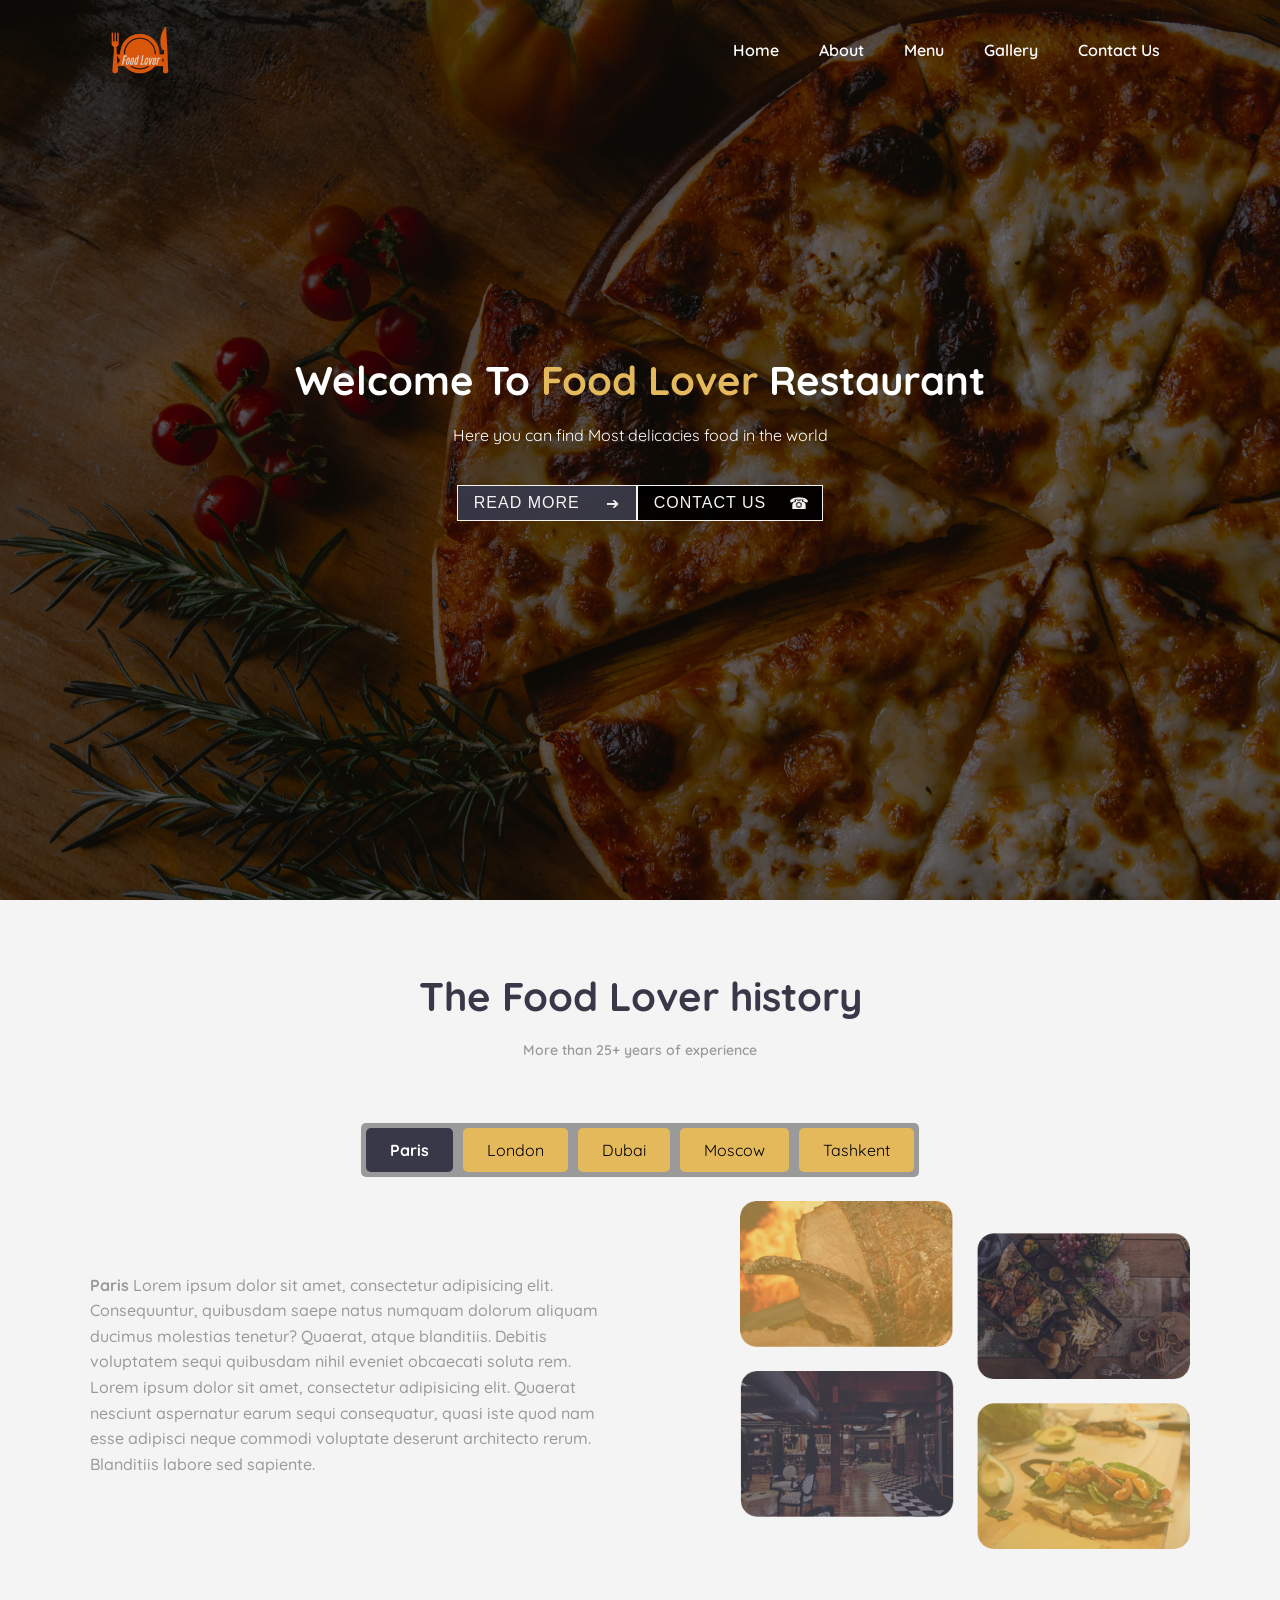
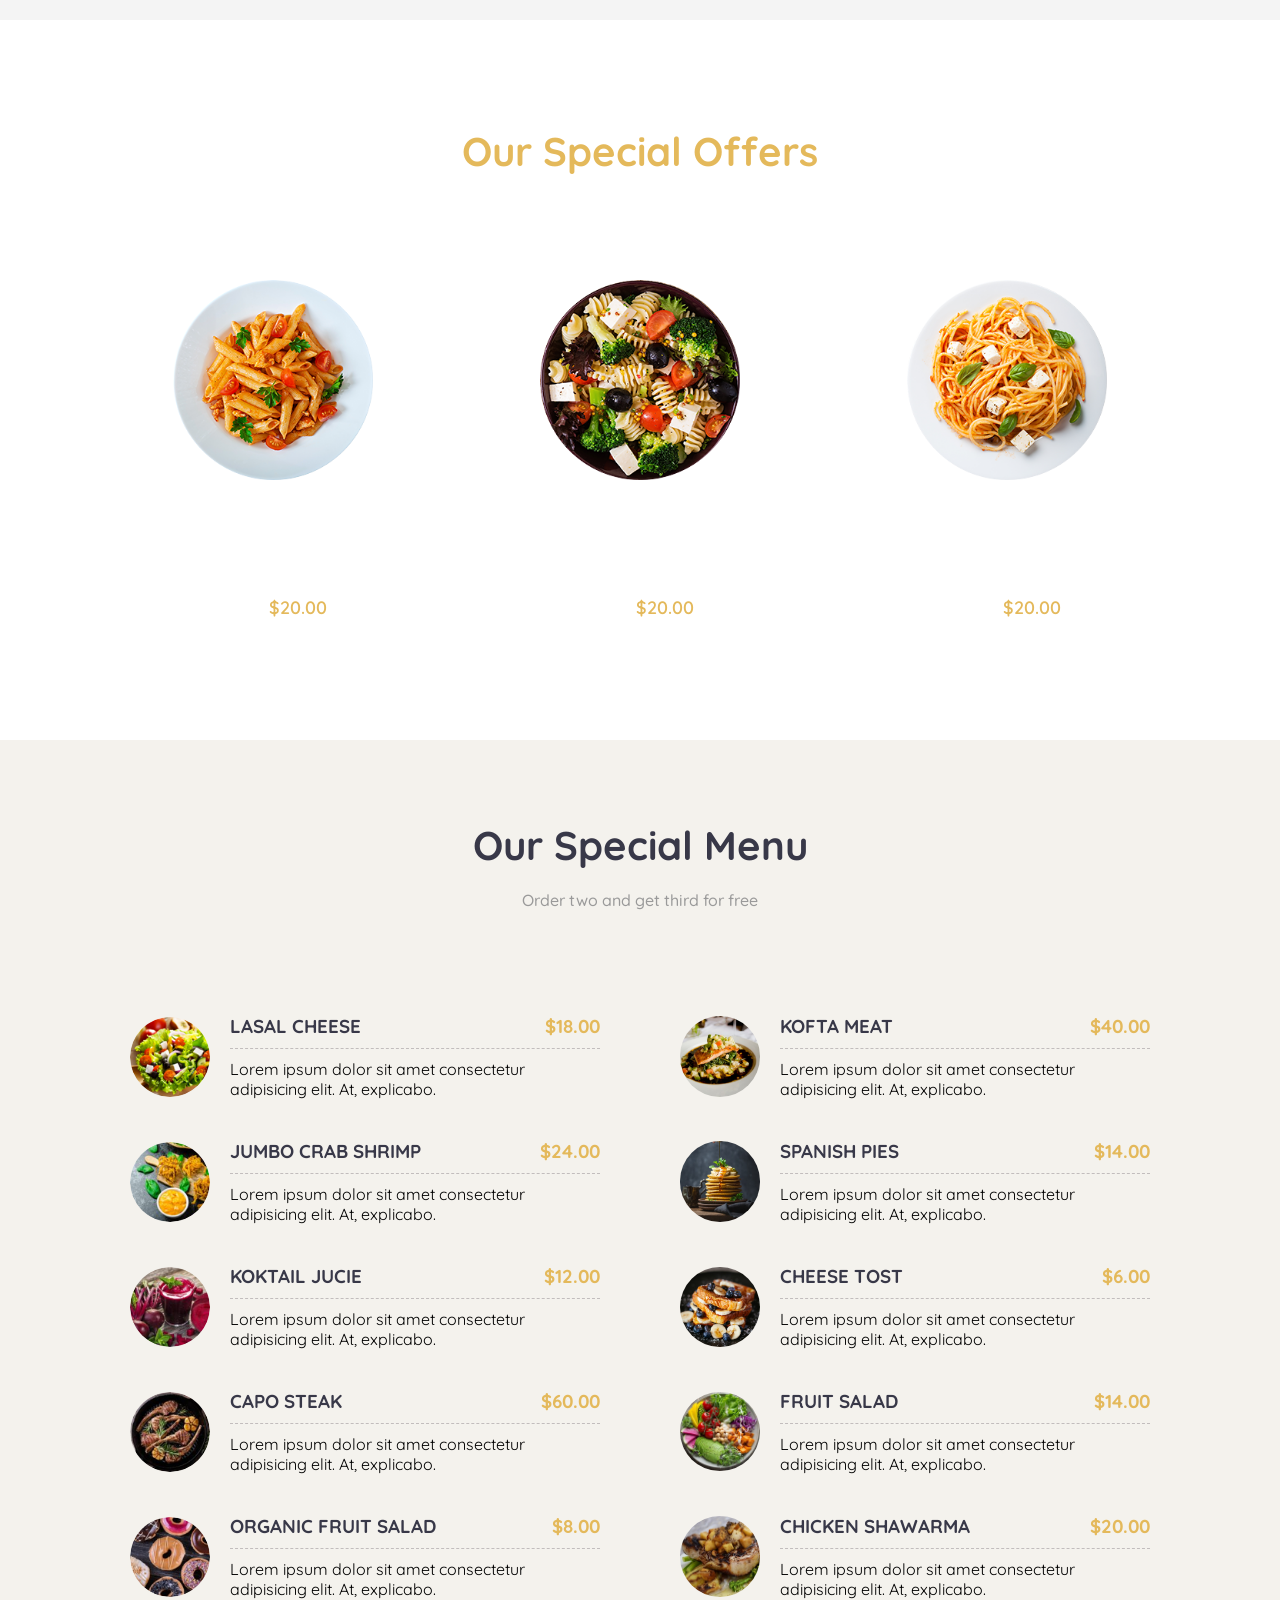
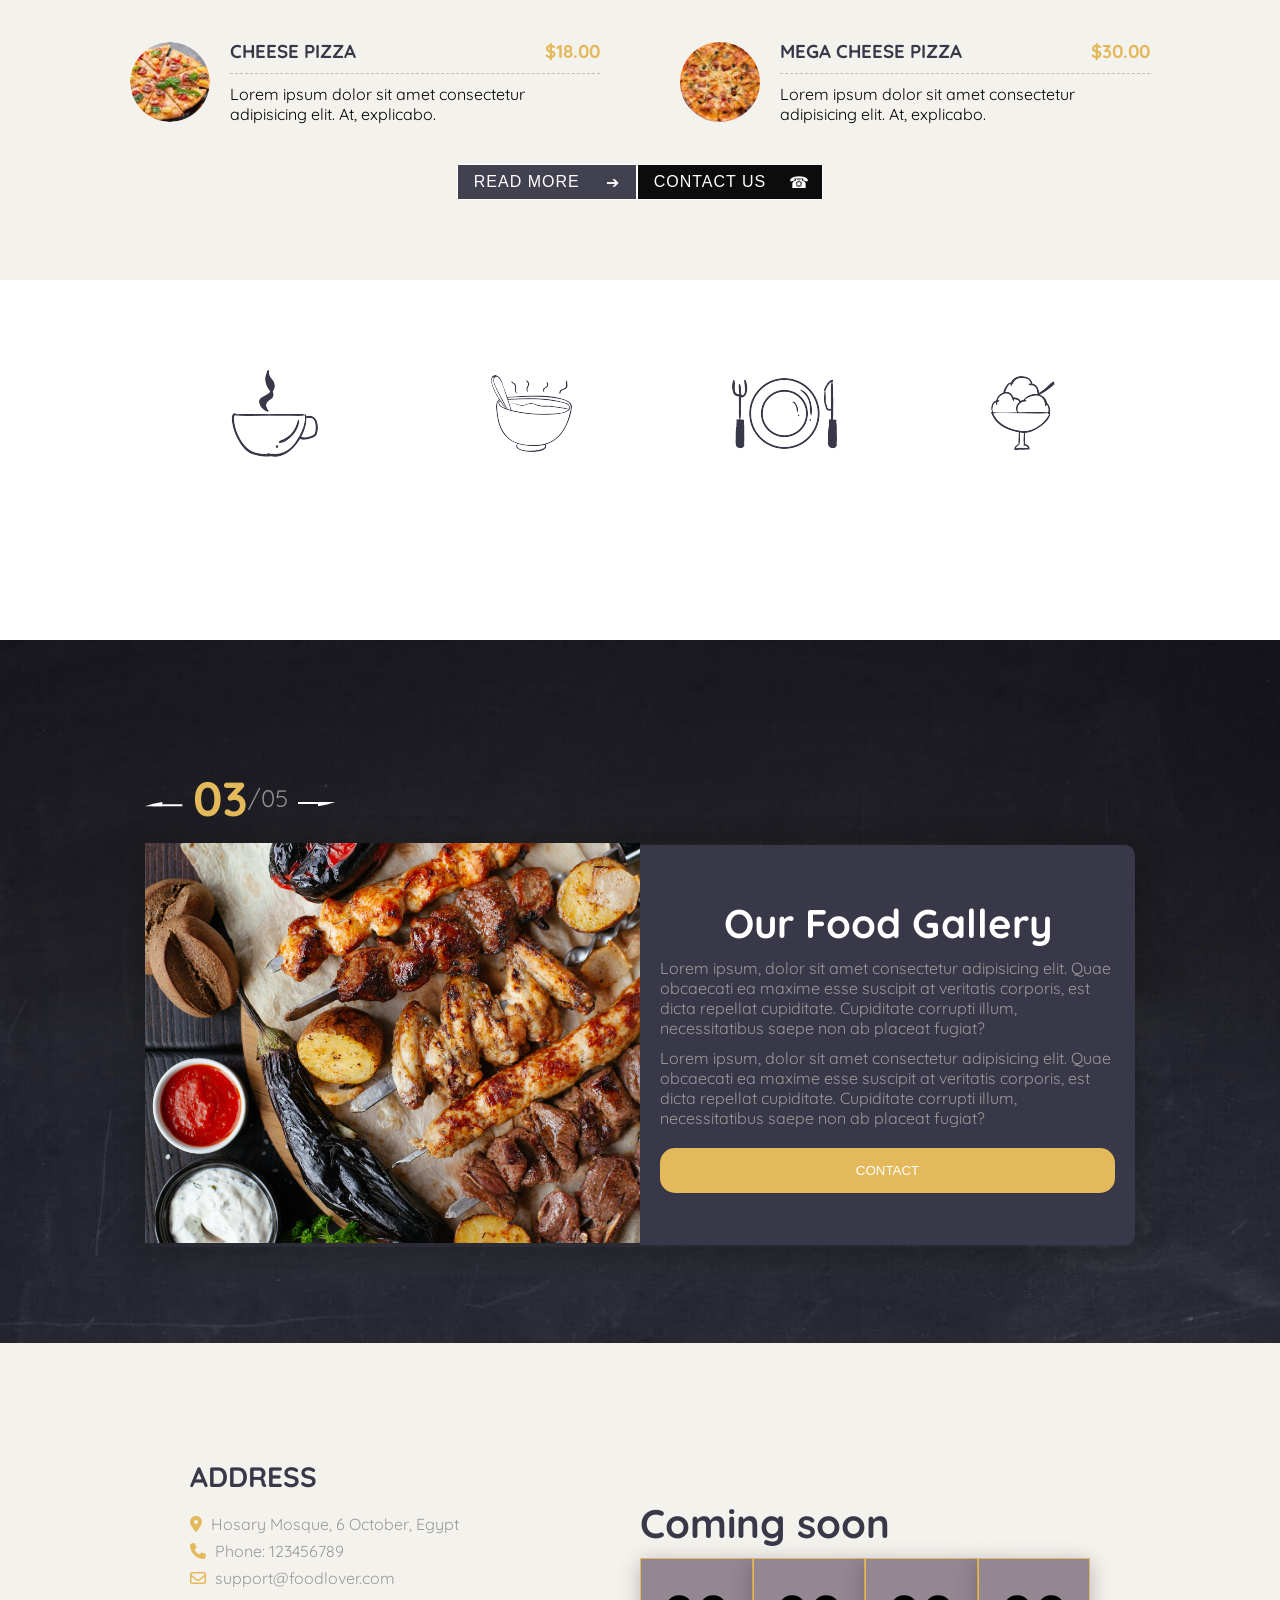
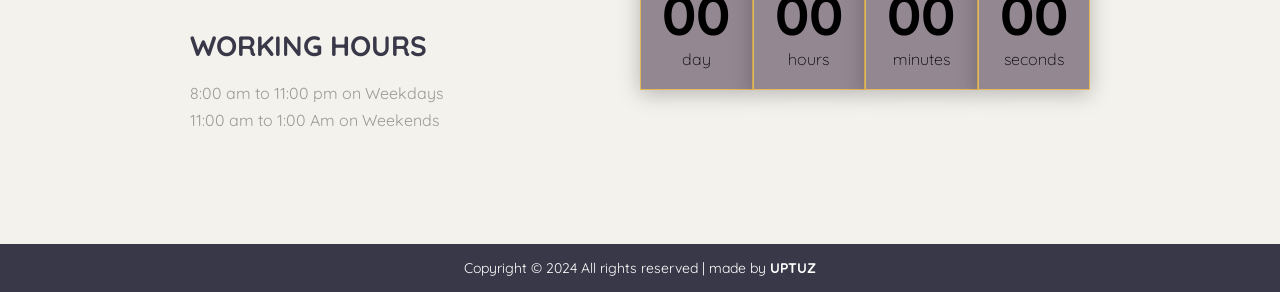
<file: index.html>
<!DOCTYPE html>
<html lang="en">

<head>
  <meta charset="UTF-8">
  <meta http-equiv="X-UA-Compatible" content="IE=edge">
  <meta name="viewport" content="width=device-width, initial-scale=1.0">
  <title>Food Lover</title>
  <!-- Style Link -->
  <link rel="stylesheet" href="./style.css">
  <!-- Fontawsome -->
  <link rel="stylesheet" href="https://cdnjs.cloudflare.com/ajax/libs/font-awesome/6.3.0/css/all.min.css"
    integrity="sha512-SzlrxWUlpfuzQ+pcUCosxcglQRNAq/DZjVsC0lE40xsADsfeQoEypE+enwcOiGjk/bSuGGKHEyjSoQ1zVisanQ=="
    crossorigin="anonymous" referrerpolicy="no-referrer" />
  <!-- Favicon -->
  <link rel="shortcut icon" type="image/x-icon" href="./favicon.ico">
</head>

<body>
  <!-- Loader start -->
   <div class="loader-wrapper">
    <span class="loader"></span>
   </div>
  <!-- Header Start -->
  <header>
    <div id="navbar">
      <img src="./img/logo.png" alt="Food Lover Logo">
      <nav role="navigation">
        <ul>
          <li><a href="#home">Home</a></li>
          <li><a href="#about">About</a></li>
          <li><a href="#menu">Menu</a></li>
          <li><a href="#gallery">Gallery</a></li>
          <li><a data-modal href="#contact">Contact Us</a></li>
        </ul>
      </nav>
    </div>
    <div class="content">
      <h1>Welcome To <span class="primary-text"> Food Lover </span> Restaurant</h1>
      <p>Here you can find Most delicacies food in the world</p>
      <div class="btn__group">
        <button class="button arrow">Read more</button>
        <button data-modal class="button phone">Contact Us</button>
      </div>
    </div>
  </header>
  <!-- Header End -->
  <main>
    <!-- About Section Start -->
    <section id="about">
      <div class="container">
        <div class="title">
          <h2>The Food Lover history</h2>
          <p>More than 25+ years of experience</p>
        </div>
        <div class="tabcontainer">
          <div class="tabheader">
            <div class="tabheader__items">
              <div class="tabheader__item tabheader__item_active">Paris</div>
              <div class="tabheader__item">London</div>
              <div class="tabheader__item">Dubai</div>
              <div class="tabheader__item">Moscow</div>
              <div class="tabheader__item">Tashkent</div>
            </div>
          </div>

          <div class="tab_content">
            <div>
              <p> <b>Paris</b> Lorem ipsum dolor sit amet, consectetur adipisicing elit. Consequuntur, quibusdam saepe
                natus
                numquam dolorum aliquam ducimus molestias tenetur? Quaerat, atque blanditiis. Debitis
                voluptatem
                sequi quibusdam nihil eveniet obcaecati soluta rem.</p>
              <p>Lorem ipsum dolor sit amet, consectetur adipisicing elit. Quaerat nesciunt aspernatur earum
                sequi
                consequatur, quasi iste quod nam esse adipisci neque commodi voluptate deserunt architecto
                rerum. Blanditiis labore sed sapiente.</p>
            </div>
            <img src="./img/about_img.png" alt="Pizza">
          </div>

          <div class="tab_content">
            <div>
              <p><b>London</b> Lorem ipsum dolor sit amet, consectetur adipisicing elit. Consequuntur, quibusdam saepe
                natus
                numquam dolorum aliquam ducimus molestias tenetur? Quaerat, atque blanditiis. Debitis
                voluptatem
                sequi quibusdam nihil eveniet obcaecati soluta rem.</p>
              <p>Lorem ipsum dolor sit amet, consectetur adipisicing elit. Quaerat nesciunt aspernatur earum
                sequi
                consequatur, quasi iste quod nam esse adipisci neque commodi voluptate deserunt architecto
                rerum. Blanditiis labore sed sapiente.</p>
            </div>
            <img src="./img/about_img.png" alt="Pizza">
          </div>

          <div class="tab_content">
            <div>
              <p> <b>Dubai</b> Lorem ipsum dolor sit amet, consectetur adipisicing elit. Consequuntur, quibusdam saepe
                natus
                numquam dolorum aliquam ducimus molestias tenetur? Quaerat, atque blanditiis. Debitis
                voluptatem
                sequi quibusdam nihil eveniet obcaecati soluta rem.</p>
              <p>Lorem ipsum dolor sit amet, consectetur adipisicing elit. Quaerat nesciunt aspernatur earum
                sequi
                consequatur, quasi iste quod nam esse adipisci neque commodi voluptate deserunt architecto
                rerum. Blanditiis labore sed sapiente.</p>
            </div>
            <img src="./img/about_img.png" alt="Pizza">
          </div>

          <div class="tab_content">
            <div>
              <p><b>Moscow</b> Lorem ipsum dolor sit amet, consectetur adipisicing elit. Consequuntur, quibusdam saepe
                natus
                numquam dolorum aliquam ducimus molestias tenetur? Quaerat, atque blanditiis. Debitis
                voluptatem
                sequi quibusdam nihil eveniet obcaecati soluta rem.</p>
              <p>Lorem ipsum dolor sit amet, consectetur adipisicing elit. Quaerat nesciunt aspernatur earum
                sequi
                consequatur, quasi iste quod nam esse adipisci neque commodi voluptate deserunt architecto
                rerum. Blanditiis labore sed sapiente.</p>
            </div>
            <img src="./img/about_img.png" alt="Pizza">
          </div>

          <div class="tab_content">
            <div>
              <p><b>Tashkent</b> Lorem ipsum dolor sit amet, consectetur adipisicing elit. Consequuntur, quibusdam saepe
                natus
                numquam dolorum aliquam ducimus molestias tenetur? Quaerat, atque blanditiis. Debitis
                voluptatem
                sequi quibusdam nihil eveniet obcaecati soluta rem.</p>
              <p>Lorem ipsum dolor sit amet, consectetur adipisicing elit. Quaerat nesciunt aspernatur earum
                sequi
                consequatur, quasi iste quod nam esse adipisci neque commodi voluptate deserunt architecto
                rerum. Blanditiis labore sed sapiente.</p>
            </div>
            <img src="./img/about_img.png" alt="Pizza">
          </div>
        </div>

      </div>
    </section>
    <!-- About Section End -->
    <!-- Offers Section Start -->
    <section id="offers">
      <div class="container">
        <div class="title">
          <h2>Our Special Offers</h2>
          <p>More than 25+ years of experience</p>
        </div>
        <div class="offers-items"></div>
      </div>
    </section>
    <!-- Offers Section End -->
    <!-- Menu Section Start -->
    <section id="menu">
      <div class="container">
        <div class="title">
          <h2>Our Special Menu</h2>
          <p>Order two and get third for free</p>
        </div>
        <div class="menu-items">
          <div class="menu-items-left">
            <div class="menu-item">
              <img src="./img/food1.png" alt="LASAL Cheese">
              <div>
                <h3>LASAL CHEESE <span class="primary-text">$18.00</span></h3>
                <p>Lorem ipsum dolor sit amet consectetur adipisicing elit. At, explicabo.</p>
              </div>
            </div>
            <div class="menu-item">
              <img src="./img/food2.png" alt="JUMBO CRAB SHRIMP">
              <div>
                <h3>JUMBO CRAB SHRIMP <span class="primary-text">$24.00</span></h3>
                <p>Lorem ipsum dolor sit amet consectetur adipisicing elit. At, explicabo.</p>
              </div>
            </div>
            <div class="menu-item">
              <img src="./img/food3.png" alt="KOKTAIL JUCIE">
              <div>
                <h3>KOKTAIL JUCIE <span class="primary-text">$12.00</span></h3>
                <p>Lorem ipsum dolor sit amet consectetur adipisicing elit. At, explicabo.</p>
              </div>
            </div>
            <div class="menu-item">
              <img src="./img/food4.png" alt="CAPO STEAK">
              <div>
                <h3>CAPO STEAK <span class="primary-text">$60.00</span></h3>
                <p>Lorem ipsum dolor sit amet consectetur adipisicing elit. At, explicabo.</p>
              </div>
            </div>
            <div class="menu-item">
              <img src="./img/food5.png" alt="ORGANIC FRUIT SALAD">
              <div>
                <h3>ORGANIC FRUIT SALAD <span class="primary-text">$8.00</span></h3>
                <p>Lorem ipsum dolor sit amet consectetur adipisicing elit. At, explicabo.</p>
              </div>
            </div>
            <div class="menu-item">
              <img src="./img/food6.png" alt="CHEESE PIZZA">
              <div>
                <h3>CHEESE PIZZA <span class="primary-text">$18.00</span></h3>
                <p>Lorem ipsum dolor sit amet consectetur adipisicing elit. At, explicabo.</p>
              </div>
            </div>
          </div>
          <div class="menu-items-right">
            <div class="menu-item">
              <img src="./img/food7.jpeg" alt="KOFTA MEAT">
              <div>
                <h3>KOFTA MEAT <span class="primary-text">$40.00</span></h3>
                <p>Lorem ipsum dolor sit amet consectetur adipisicing elit. At, explicabo.</p>
              </div>
            </div>
            <div class="menu-item">
              <img src="./img/food8.jpeg" alt="SPANISH PIES">
              <div>
                <h3>SPANISH PIES <span class="primary-text">$14.00</span></h3>
                <p>Lorem ipsum dolor sit amet consectetur adipisicing elit. At, explicabo.</p>
              </div>
            </div>
            <div class="menu-item">
              <img src="./img/food9.jpeg" alt="CHEESE TOST">
              <div>
                <h3>CHEESE TOST <span class="primary-text">$6.00</span></h3>
                <p>Lorem ipsum dolor sit amet consectetur adipisicing elit. At, explicabo.</p>
              </div>
            </div>
            <div class="menu-item">
              <img src="./img/food10.jpeg" alt="FRUIT SALAD">
              <div>
                <h3>FRUIT SALAD <span class="primary-text">$14.00</span></h3>
                <p>Lorem ipsum dolor sit amet consectetur adipisicing elit. At, explicabo.</p>
              </div>
            </div>
            <div class="menu-item">
              <img src="./img/food11.jpeg" alt="CHICKEN SHAWARMA">
              <div>
                <h3>CHICKEN SHAWARMA <span class="primary-text">$20.00</span></h3>
                <p>Lorem ipsum dolor sit amet consectetur adipisicing elit. At, explicabo.</p>
              </div>
            </div>
            <div class="menu-item">
              <img src="./img/food12.jpeg" alt="MEGA CHEESE PIZZA">
              <div>
                <h3>MEGA CHEESE PIZZA <span class="primary-text">$30.00</span></h3>
                <p>Lorem ipsum dolor sit amet consectetur adipisicing elit. At, explicabo.</p>
              </div>
            </div>
          </div>
        </div>
        <div style="display: flex; justify-content: center;">
          <div class="btn__group">
            <button class="button arrow">Read more</button>
            <button data-modal class="button phone">Contact Us</button>
          </div>
        </div>
      </div>
    </section>
    <!-- Menu Section End -->
    <!-- Daytime section start-->
    <section id="daytime">
      <div class="container">
        <div class="daytime-items">
          <div class="daytime-item">
            <img src="./img/breckfastIcon.png" alt="Breakfast">
            <h3>Breakfast</h3>
            <p>8:00 am to 10:00 am</p>
          </div>
          <div class="daytime-item">
            <img src="./img/lunchIcon.png" alt="Lunch">
            <h3>Lunch</h3>
            <p>4:00 pm to 7:00 pm</p>
          </div>
          <div class="daytime-item">
            <img src="./img/dinnerIcon.png" alt="Dinner">
            <h3>Dinner</h3>
            <p>9:00 pm to 1:00 Am</p>
          </div>
          <div class="daytime-item">
            <img src="./img/dessertIcon.png" alt="dessert">
            <h3>Dessert</h3>
            <p>All day</p>
          </div>
        </div>
      </div>
    </section>
    <!-- Daytime section end-->
    <!-- Gallery Section Start -->
    <section id="gallery">
      <div class="container">
        <div class="offer__slider">
          <div class="offer__slider-counter">
            <div class="offer__slider-prev">
              <img src="icons/left.svg" alt="prev" />
            </div>
            <span id="current">03</span>
            /
            <span id="total">05</span>
            <div class="offer__slider-next">
              <img src="icons/right.svg" alt="next" />
            </div>
          </div>

          <div class="offer__slider-wrapper">
            <div class="offer__slide">
              <img src="./img/gallery1.jpeg" alt="gallery1">
              <!-- <img src="./img/gallery2.jpeg" alt="gallery2">
              <img src="./img/gallery3.jpeg" alt="gallery3">
              <img src="./img/gallery4.jpeg" alt="gallery4">
              <img src="./img/gallery5.jpeg" alt="gallery5">
              <img src="./img/gallery6.jpeg" alt="gallery6"> -->
            </div>
            <div class="offer__slide_description">
              <h2>Our Food Gallery</h2>
              <p>
                Lorem ipsum, dolor sit amet consectetur adipisicing elit. Quae obcaecati ea maxime esse suscipit at
                veritatis corporis, est dicta repellat cupiditate. Cupiditate corrupti illum, necessitatibus saepe non
                ab placeat fugiat?
              </p>
              <p>
                Lorem ipsum, dolor sit amet consectetur adipisicing elit. Quae obcaecati ea maxime esse suscipit at
                veritatis corporis, est dicta repellat cupiditate. Cupiditate corrupti illum, necessitatibus saepe non
                ab placeat fugiat?
              </p>
              <button class="btn btn-third"><a href="#">CONTACT</a></button>
            </div>
          </div>
        </div>
      </div>
    </section>
    <!-- Gallary Section End -->
    <!-- Contact Section Start -->
    <section id="contact">
      <div class="container">
        <div class="contact-content">
          <div class="contact-info">
            <div>
              <h3>ADDRESS</h3>
              <p><i class="fa-solid fa-location-dot"></i> Hosary Mosque, 6 October, Egypt</p>
              <p><i class="fa-solid fa-phone"></i> Phone: 123456789</p>
              <p><i class="fa-regular fa-envelope"></i> support@foodlover.com</p>
            </div>
            <div>
              <h3>WORKING HOURS</h3>
              <p>8:00 am to 11:00 pm on Weekdays</p>
              <p>11:00 am to 1:00 Am on Weekends</p>
            </div>
          </div>
          <div class="promotion__timer">
            <h1 class="title">Coming soon</h1>
            <div class="timer">
              <div class="timer__block">
                <span id="days">99</span>
                day
              </div>
              <div class="timer__block">
                <span id="hours">09</span>
                hours
              </div>
              <div class="timer__block">
                <span id="minutes">99</span>
                minutes
              </div>
              <div class="timer__block">
                <span id="seconds">09</span>
                seconds
              </div>
            </div>
          </div>
        </div>
      </div>
    </section>
    <!-- Contact Section End -->
  </main>

  <!-- Footer -->
  <footer id="footer">
    <p>Copyright &copy; 2024 All rights reserved | made by <b> <a href="https://unabi-nextjs.vercel.app/uz " target="_blank">
          UPTUZ</a> </b></p>
  </footer>

  <!-- Modal -->
  <div class="modal">
    <div class="modal__dialog">
      <div class="modal__content">
        <form action="#">
          <div data-modal-close class="modal__close">&times;</div>
          <div data-modal class="modal__title">
            Contact Us!
          </div>
          <input required placeholder="Full Name" name="name" type="text" class="modal__input" />
          <input required placeholder="Phone Number" name="phone" type="phone" class="modal__input" />
          <button data-modal class="btn btn-third">Contact Us</button>
        </form>
      </div>
    </div>
  </div>

  <script src="./js/script.js"></script>
</body>

</html>
</file>
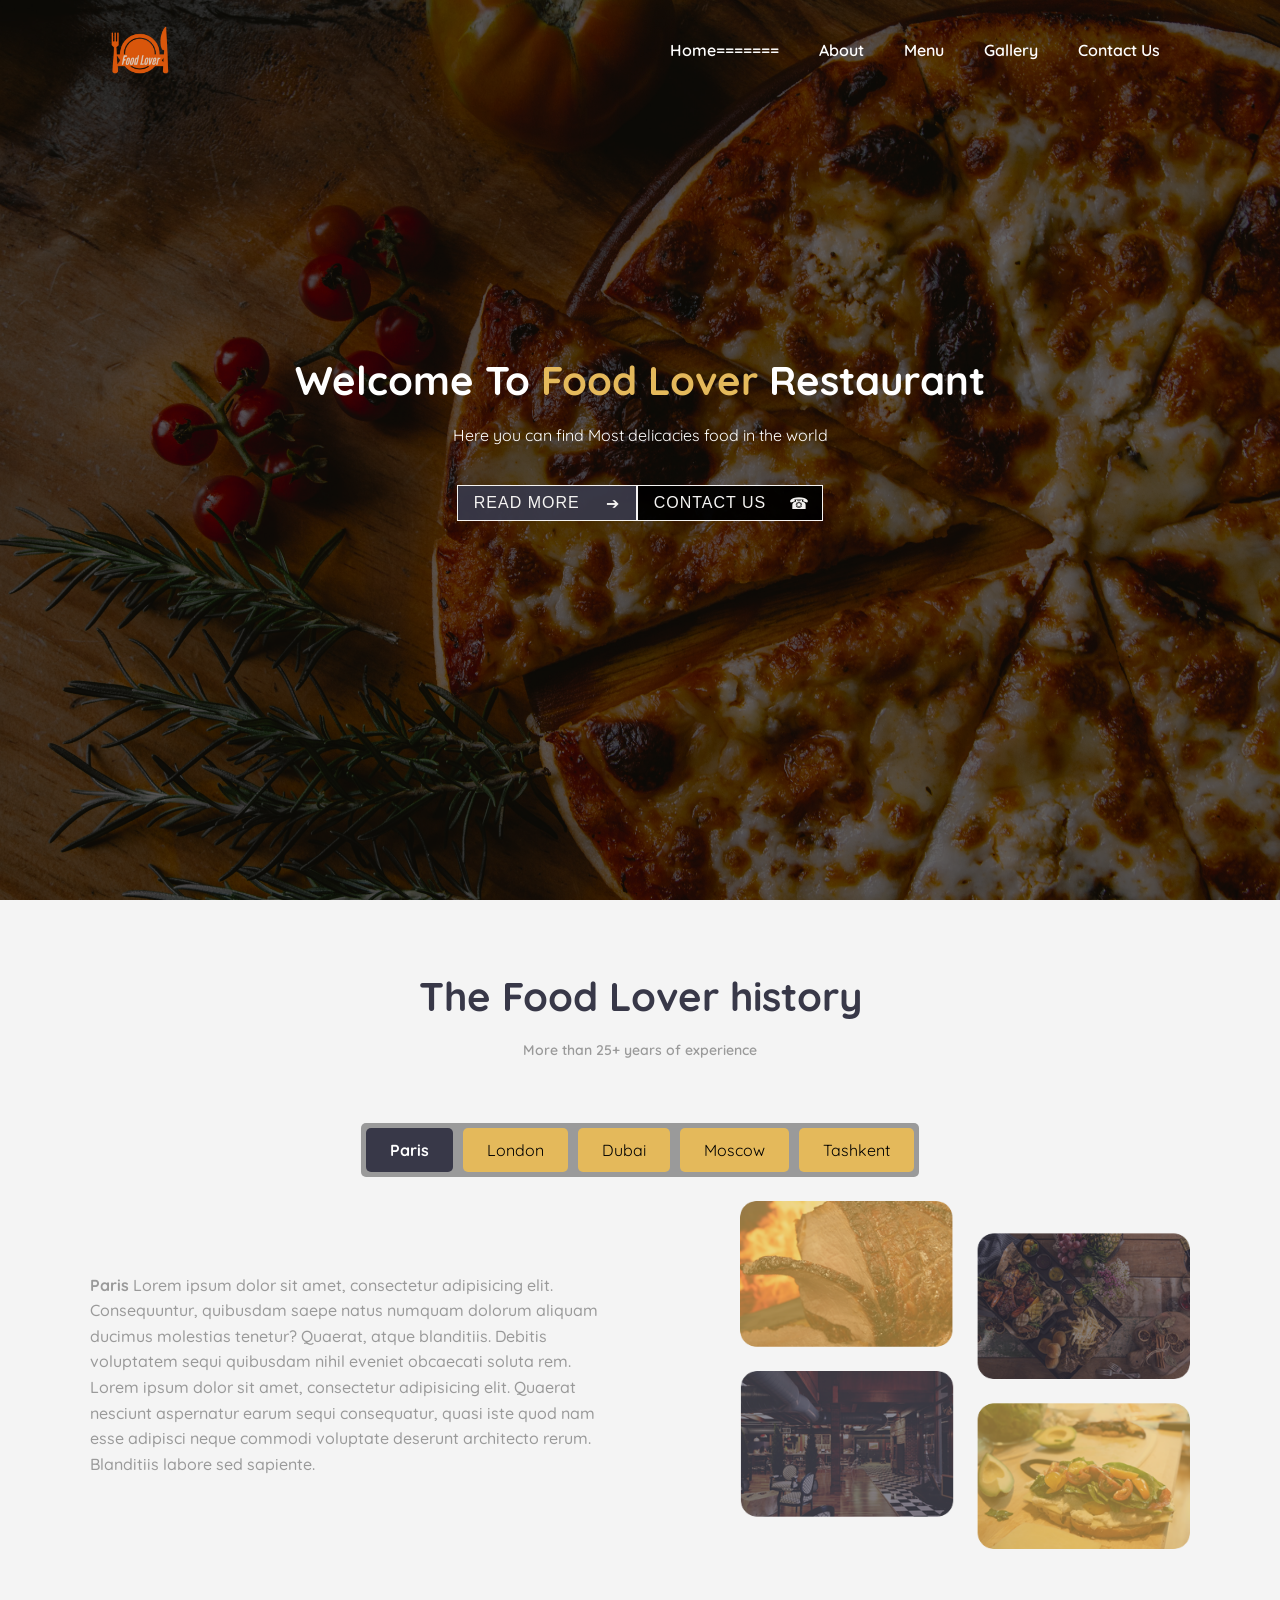
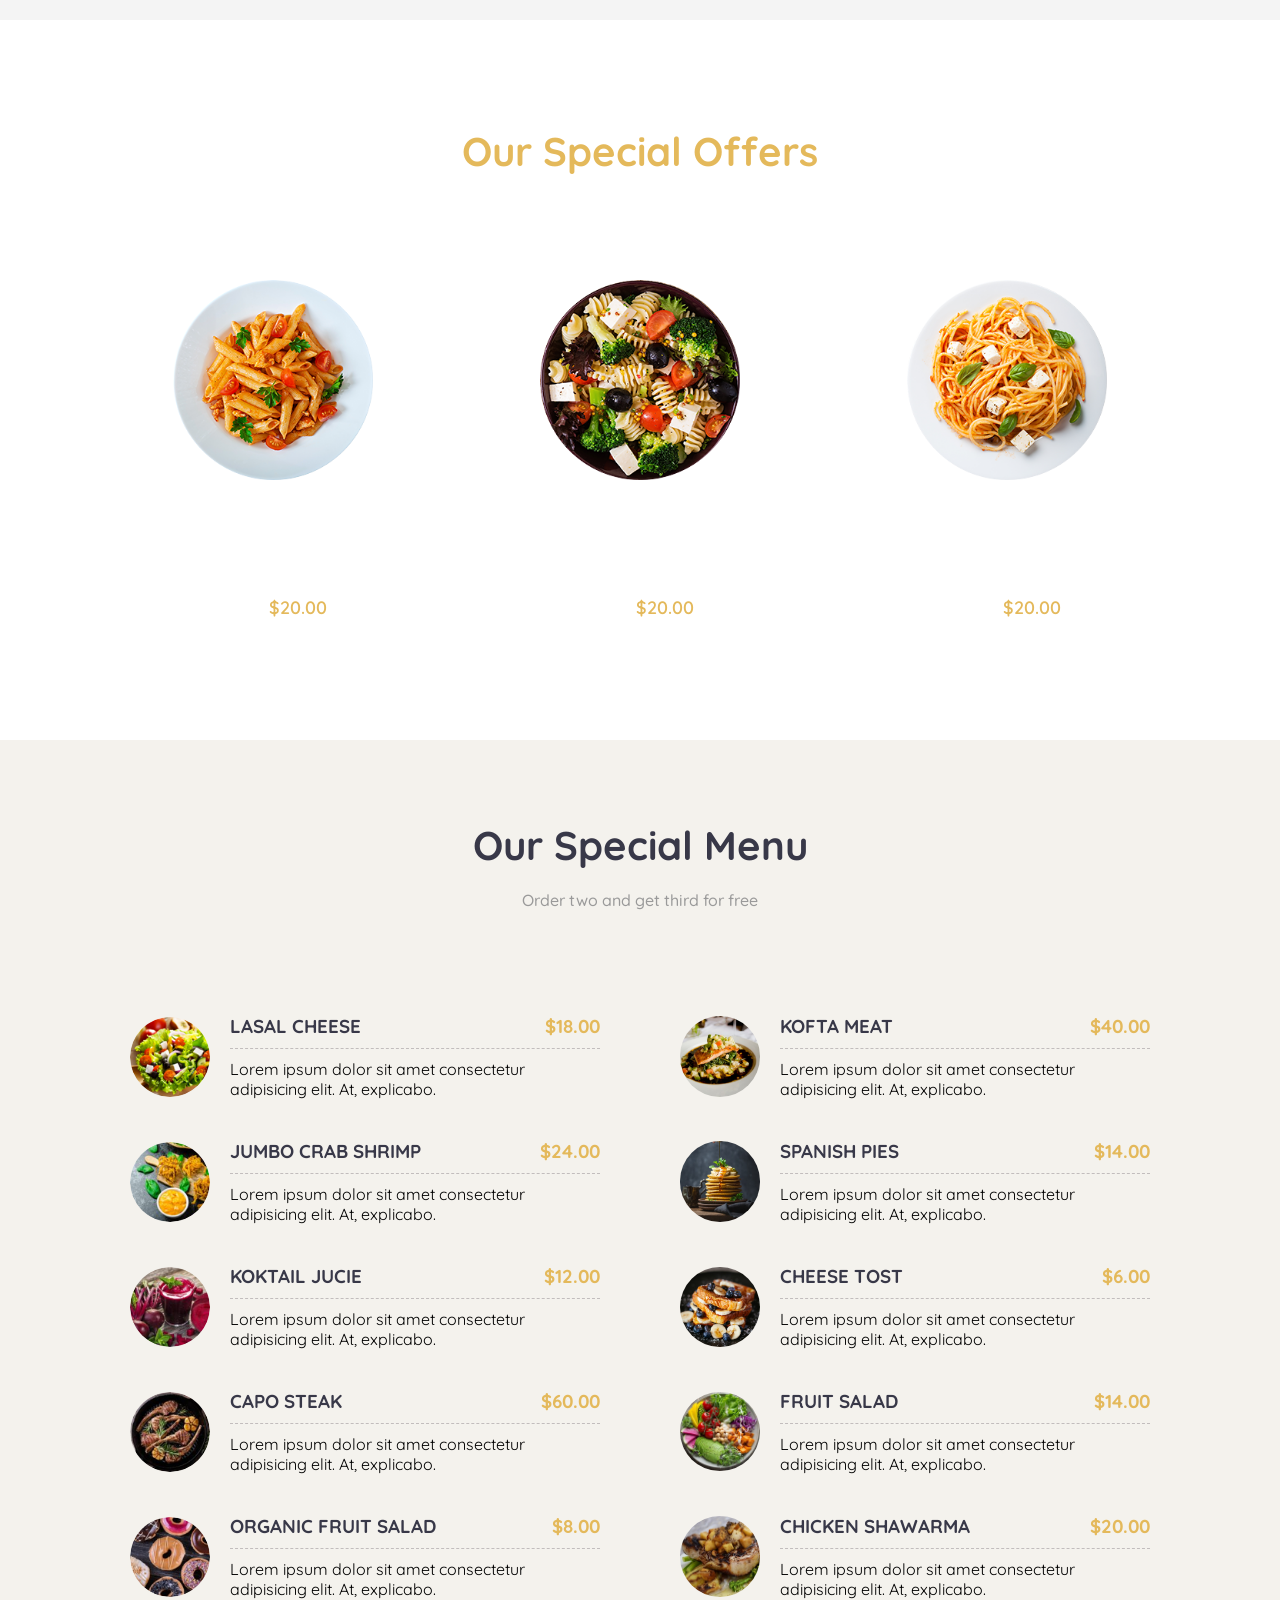
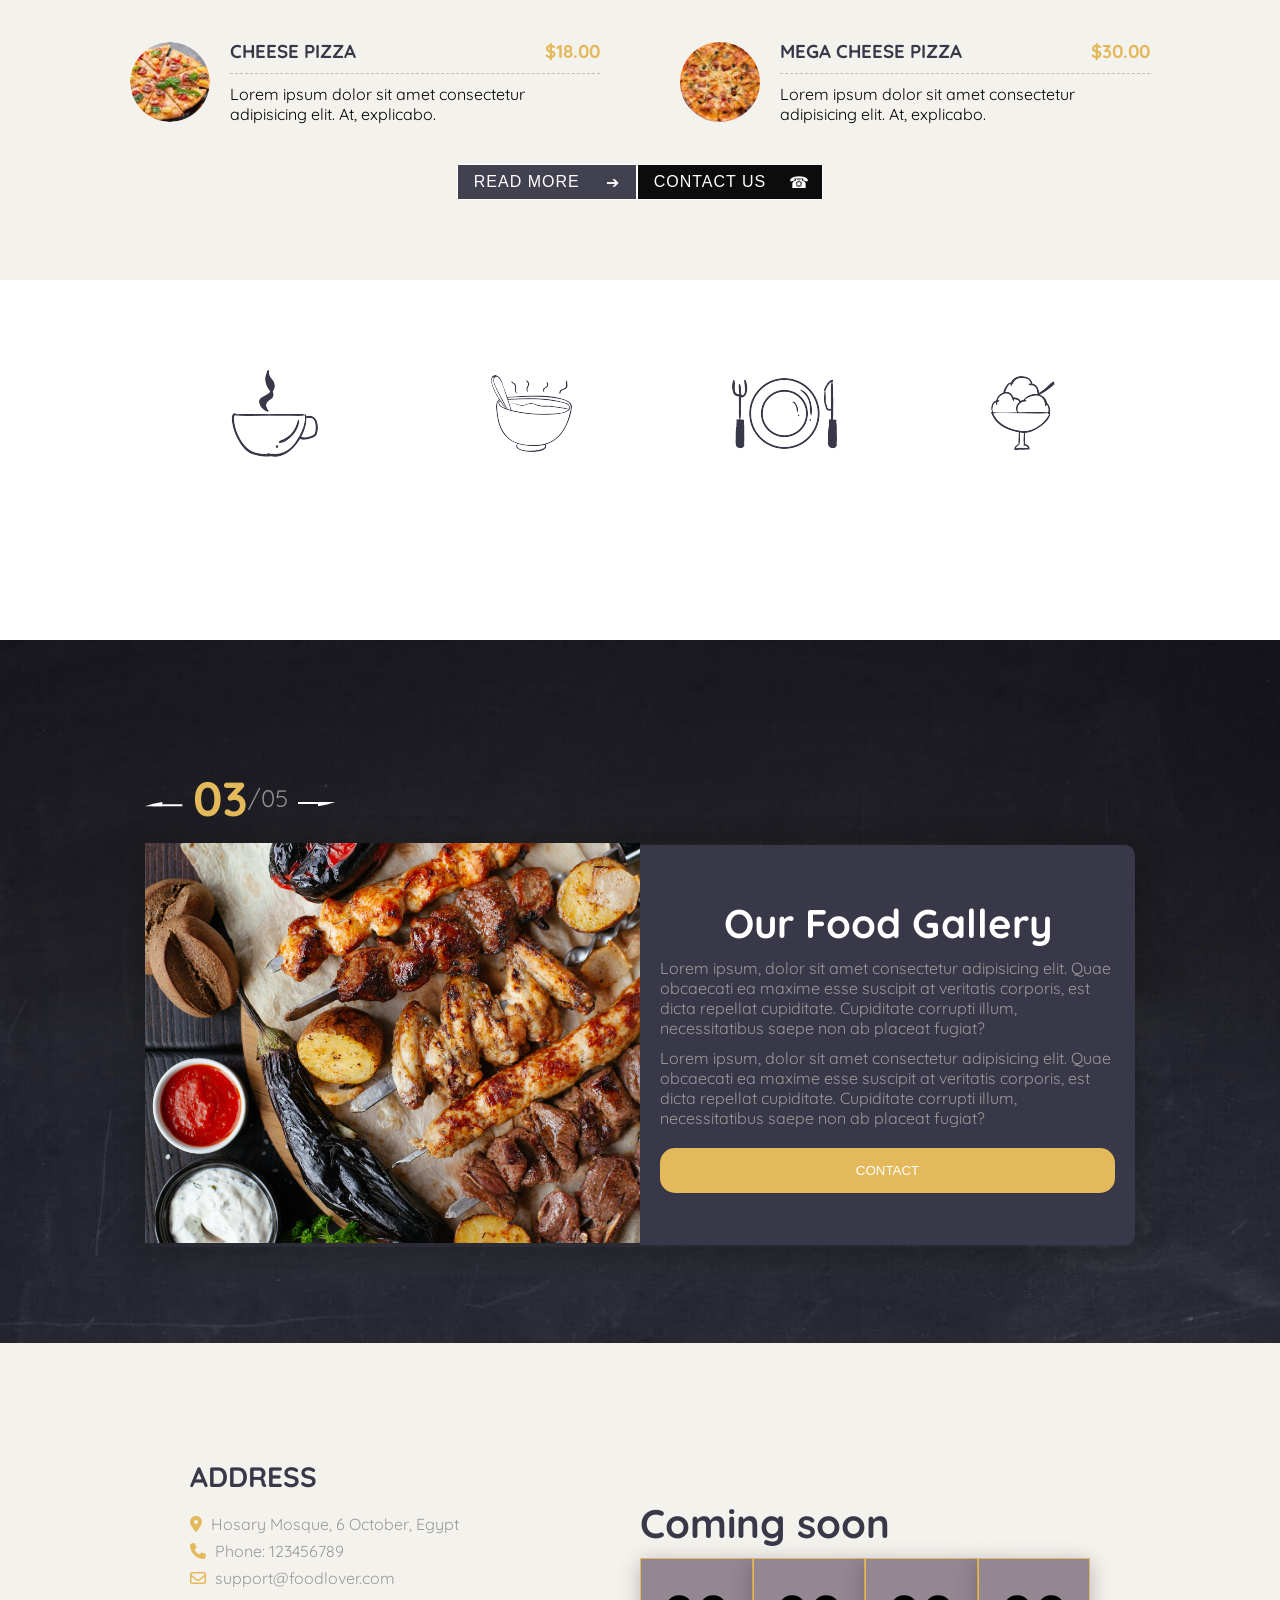
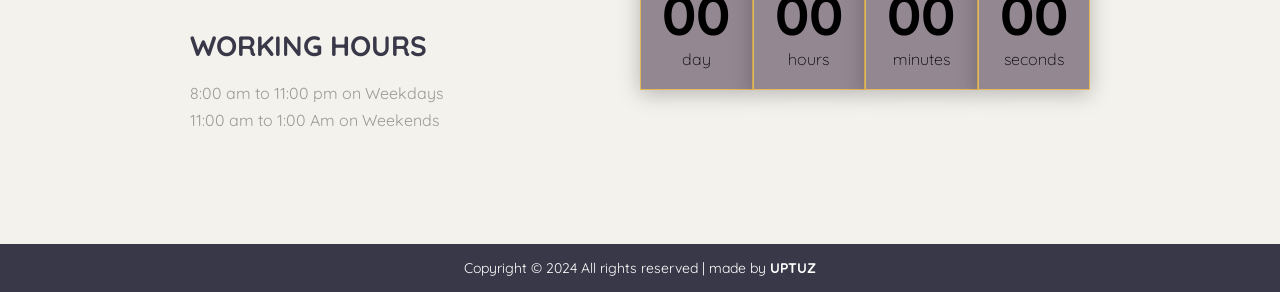
<file: images.html>
<!DOCTYPE html>
<html lang="en">

<head>
  <meta charset="UTF-8">
  <meta http-equiv="X-UA-Compatible" content="IE=edge">
  <meta name="viewport" content="width=device-width, initial-scale=1.0">
  <title>Food Lover</title>
  <!-- Style Link -->
  <link rel="stylesheet" href="./style.css">
  <!-- Fontawsome -->
  <link rel="stylesheet" href="https://cdnjs.cloudflare.com/ajax/libs/font-awesome/6.3.0/css/all.min.css"
    integrity="sha512-SzlrxWUlpfuzQ+pcUCosxcglQRNAq/DZjVsC0lE40xsADsfeQoEypE+enwcOiGjk/bSuGGKHEyjSoQ1zVisanQ=="
    crossorigin="anonymous" referrerpolicy="no-referrer" />
  <!-- Favicon -->
  <link rel="shortcut icon" type="image/x-icon" href="./favicon.ico">
</head>

<body>
  <!-- Loader start -->
   <div class="loader-wrapper">
    <span class="loader"></span>
   </div>
  <!-- Header Start -->
  <header>
    <div id="navbar">
      <img src="./img/logo.png" alt="Food Lover Logo">
      <nav role="navigation">
        <ul>
          <li><a href="#home">Home=======</a></li>
          <li><a href="#about">About</a></li>
          <li><a href="#menu">Menu</a></li>
          <li><a href="#gallery">Gallery</a></li>
          <li><a data-modal href="#contact">Contact Us</a></li>
        </ul>
      </nav>
    </div>
    <div class="content">
      <h1>Welcome To <span class="primary-text"> Food Lover </span> Restaurant</h1>
      <p>Here you can find Most delicacies food in the world</p>
      <div class="btn__group">
        <button class="button arrow">Read more</button>
        <button data-modal class="button phone">Contact Us</button>
      </div>
    </div>
  </header>
  <!-- Header End -->
  <main>
    <!-- About Section Start -->
    <section id="about">
      <div class="container">
        <div class="title">
          <h2>The Food Lover history</h2>
          <p>More than 25+ years of experience</p>
        </div>
        <div class="tabcontainer">
          <div class="tabheader">
            <div class="tabheader__items">
              <div class="tabheader__item tabheader__item_active">Paris</div>
              <div class="tabheader__item">London</div>
              <div class="tabheader__item">Dubai</div>
              <div class="tabheader__item">Moscow</div>
              <div class="tabheader__item">Tashkent</div>
            </div>
          </div>

          <div class="tab_content">
            <div>
              <p> <b>Paris</b> Lorem ipsum dolor sit amet, consectetur adipisicing elit. Consequuntur, quibusdam saepe
                natus
                numquam dolorum aliquam ducimus molestias tenetur? Quaerat, atque blanditiis. Debitis
                voluptatem
                sequi quibusdam nihil eveniet obcaecati soluta rem.</p>
              <p>Lorem ipsum dolor sit amet, consectetur adipisicing elit. Quaerat nesciunt aspernatur earum
                sequi
                consequatur, quasi iste quod nam esse adipisci neque commodi voluptate deserunt architecto
                rerum. Blanditiis labore sed sapiente.</p>
            </div>
            <img src="./img/about_img.png" alt="Pizza">
          </div>

          <div class="tab_content">
            <div>
              <p><b>London</b> Lorem ipsum dolor sit amet, consectetur adipisicing elit. Consequuntur, quibusdam saepe
                natus
                numquam dolorum aliquam ducimus molestias tenetur? Quaerat, atque blanditiis. Debitis
                voluptatem
                sequi quibusdam nihil eveniet obcaecati soluta rem.</p>
              <p>Lorem ipsum dolor sit amet, consectetur adipisicing elit. Quaerat nesciunt aspernatur earum
                sequi
                consequatur, quasi iste quod nam esse adipisci neque commodi voluptate deserunt architecto
                rerum. Blanditiis labore sed sapiente.</p>
            </div>
            <img src="./img/about_img.png" alt="Pizza">
          </div>

          <div class="tab_content">
            <div>
              <p> <b>Dubai</b> Lorem ipsum dolor sit amet, consectetur adipisicing elit. Consequuntur, quibusdam saepe
                natus
                numquam dolorum aliquam ducimus molestias tenetur? Quaerat, atque blanditiis. Debitis
                voluptatem
                sequi quibusdam nihil eveniet obcaecati soluta rem.</p>
              <p>Lorem ipsum dolor sit amet, consectetur adipisicing elit. Quaerat nesciunt aspernatur earum
                sequi
                consequatur, quasi iste quod nam esse adipisci neque commodi voluptate deserunt architecto
                rerum. Blanditiis labore sed sapiente.</p>
            </div>
            <img src="./img/about_img.png" alt="Pizza">
          </div>

          <div class="tab_content">
            <div>
              <p><b>Moscow</b> Lorem ipsum dolor sit amet, consectetur adipisicing elit. Consequuntur, quibusdam saepe
                natus
                numquam dolorum aliquam ducimus molestias tenetur? Quaerat, atque blanditiis. Debitis
                voluptatem
                sequi quibusdam nihil eveniet obcaecati soluta rem.</p>
              <p>Lorem ipsum dolor sit amet, consectetur adipisicing elit. Quaerat nesciunt aspernatur earum
                sequi
                consequatur, quasi iste quod nam esse adipisci neque commodi voluptate deserunt architecto
                rerum. Blanditiis labore sed sapiente.</p>
            </div>
            <img src="./img/about_img.png" alt="Pizza">
          </div>

          <div class="tab_content">
            <div>
              <p><b>Tashkent</b> Lorem ipsum dolor sit amet, consectetur adipisicing elit. Consequuntur, quibusdam saepe
                natus
                numquam dolorum aliquam ducimus molestias tenetur? Quaerat, atque blanditiis. Debitis
                voluptatem
                sequi quibusdam nihil eveniet obcaecati soluta rem.</p>
              <p>Lorem ipsum dolor sit amet, consectetur adipisicing elit. Quaerat nesciunt aspernatur earum
                sequi
                consequatur, quasi iste quod nam esse adipisci neque commodi voluptate deserunt architecto
                rerum. Blanditiis labore sed sapiente.</p>
            </div>
            <img src="./img/about_img.png" alt="Pizza">
          </div>
        </div>

      </div>
    </section>
    <!-- About Section End -->
    <!-- Offers Section Start -->
    <section id="offers">
      <div class="container">
        <div class="title">
          <h2>Our Special Offers</h2>
          <p>More than 25+ years of experience</p>
        </div>
        <div class="offers-items"></div>
      </div>
    </section>
    <!-- Offers Section End -->
    <!-- Menu Section Start -->
    <section id="menu">
      <div class="container">
        <div class="title">
          <h2>Our Special Menu</h2>
          <p>Order two and get third for free</p>
        </div>
        <div class="menu-items">
          <div class="menu-items-left">
            <div class="menu-item">
              <img src="./img/food1.png" alt="LASAL Cheese">
              <div>
                <h3>LASAL CHEESE <span class="primary-text">$18.00</span></h3>
                <p>Lorem ipsum dolor sit amet consectetur adipisicing elit. At, explicabo.</p>
              </div>
            </div>
            <div class="menu-item">
              <img src="./img/food2.png" alt="JUMBO CRAB SHRIMP">
              <div>
                <h3>JUMBO CRAB SHRIMP <span class="primary-text">$24.00</span></h3>
                <p>Lorem ipsum dolor sit amet consectetur adipisicing elit. At, explicabo.</p>
              </div>
            </div>
            <div class="menu-item">
              <img src="./img/food3.png" alt="KOKTAIL JUCIE">
              <div>
                <h3>KOKTAIL JUCIE <span class="primary-text">$12.00</span></h3>
                <p>Lorem ipsum dolor sit amet consectetur adipisicing elit. At, explicabo.</p>
              </div>
            </div>
            <div class="menu-item">
              <img src="./img/food4.png" alt="CAPO STEAK">
              <div>
                <h3>CAPO STEAK <span class="primary-text">$60.00</span></h3>
                <p>Lorem ipsum dolor sit amet consectetur adipisicing elit. At, explicabo.</p>
              </div>
            </div>
            <div class="menu-item">
              <img src="./img/food5.png" alt="ORGANIC FRUIT SALAD">
              <div>
                <h3>ORGANIC FRUIT SALAD <span class="primary-text">$8.00</span></h3>
                <p>Lorem ipsum dolor sit amet consectetur adipisicing elit. At, explicabo.</p>
              </div>
            </div>
            <div class="menu-item">
              <img src="./img/food6.png" alt="CHEESE PIZZA">
              <div>
                <h3>CHEESE PIZZA <span class="primary-text">$18.00</span></h3>
                <p>Lorem ipsum dolor sit amet consectetur adipisicing elit. At, explicabo.</p>
              </div>
            </div>
          </div>
          <div class="menu-items-right">
            <div class="menu-item">
              <img src="./img/food7.jpeg" alt="KOFTA MEAT">
              <div>
                <h3>KOFTA MEAT <span class="primary-text">$40.00</span></h3>
                <p>Lorem ipsum dolor sit amet consectetur adipisicing elit. At, explicabo.</p>
              </div>
            </div>
            <div class="menu-item">
              <img src="./img/food8.jpeg" alt="SPANISH PIES">
              <div>
                <h3>SPANISH PIES <span class="primary-text">$14.00</span></h3>
                <p>Lorem ipsum dolor sit amet consectetur adipisicing elit. At, explicabo.</p>
              </div>
            </div>
            <div class="menu-item">
              <img src="./img/food9.jpeg" alt="CHEESE TOST">
              <div>
                <h3>CHEESE TOST <span class="primary-text">$6.00</span></h3>
                <p>Lorem ipsum dolor sit amet consectetur adipisicing elit. At, explicabo.</p>
              </div>
            </div>
            <div class="menu-item">
              <img src="./img/food10.jpeg" alt="FRUIT SALAD">
              <div>
                <h3>FRUIT SALAD <span class="primary-text">$14.00</span></h3>
                <p>Lorem ipsum dolor sit amet consectetur adipisicing elit. At, explicabo.</p>
              </div>
            </div>
            <div class="menu-item">
              <img src="./img/food11.jpeg" alt="CHICKEN SHAWARMA">
              <div>
                <h3>CHICKEN SHAWARMA <span class="primary-text">$20.00</span></h3>
                <p>Lorem ipsum dolor sit amet consectetur adipisicing elit. At, explicabo.</p>
              </div>
            </div>
            <div class="menu-item">
              <img src="./img/food12.jpeg" alt="MEGA CHEESE PIZZA">
              <div>
                <h3>MEGA CHEESE PIZZA <span class="primary-text">$30.00</span></h3>
                <p>Lorem ipsum dolor sit amet consectetur adipisicing elit. At, explicabo.</p>
              </div>
            </div>
          </div>
        </div>
        <div style="display: flex; justify-content: center;">
          <div class="btn__group">
            <button class="button arrow">Read more</button>
            <button data-modal class="button phone">Contact Us</button>
          </div>
        </div>
      </div>
    </section>
    <!-- Menu Section End -->
    <!-- Daytime section start-->
    <section id="daytime">
      <div class="container">
        <div class="daytime-items">
          <div class="daytime-item">
            <img src="./img/breckfastIcon.png" alt="Breakfast">
            <h3>Breakfast</h3>
            <p>8:00 am to 10:00 am</p>
          </div>
          <div class="daytime-item">
            <img src="./img/lunchIcon.png" alt="Lunch">
            <h3>Lunch</h3>
            <p>4:00 pm to 7:00 pm</p>
          </div>
          <div class="daytime-item">
            <img src="./img/dinnerIcon.png" alt="Dinner">
            <h3>Dinner</h3>
            <p>9:00 pm to 1:00 Am</p>
          </div>
          <div class="daytime-item">
            <img src="./img/dessertIcon.png" alt="dessert">
            <h3>Dessert</h3>
            <p>All day</p>
          </div>
        </div>
      </div>
    </section>
    <!-- Daytime section end-->
    <!-- Gallery Section Start -->
    <section id="gallery">
      <div class="container">
        <div class="offer__slider">
          <div class="offer__slider-counter">
            <div class="offer__slider-prev">
              <img src="icons/left.svg" alt="prev" />
            </div>
            <span id="current">03</span>
            /
            <span id="total">05</span>
            <div class="offer__slider-next">
              <img src="icons/right.svg" alt="next" />
            </div>
          </div>

          <div class="offer__slider-wrapper">
            <div class="offer__slide">
              <img src="./img/gallery1.jpeg" alt="gallery1">
              <!-- <img src="./img/gallery2.jpeg" alt="gallery2">
              <img src="./img/gallery3.jpeg" alt="gallery3">
              <img src="./img/gallery4.jpeg" alt="gallery4">
              <img src="./img/gallery5.jpeg" alt="gallery5">
              <img src="./img/gallery6.jpeg" alt="gallery6"> -->
            </div>
            <div class="offer__slide_description">
              <h2>Our Food Gallery</h2>
              <p>
                Lorem ipsum, dolor sit amet consectetur adipisicing elit. Quae obcaecati ea maxime esse suscipit at
                veritatis corporis, est dicta repellat cupiditate. Cupiditate corrupti illum, necessitatibus saepe non
                ab placeat fugiat?
              </p>
              <p>
                Lorem ipsum, dolor sit amet consectetur adipisicing elit. Quae obcaecati ea maxime esse suscipit at
                veritatis corporis, est dicta repellat cupiditate. Cupiditate corrupti illum, necessitatibus saepe non
                ab placeat fugiat?
              </p>
              <button class="btn btn-third"><a href="#">CONTACT</a></button>
            </div>
          </div>
        </div>
      </div>
    </section>
    <!-- Gallary Section End -->
    <!-- Contact Section Start -->
    <section id="contact">
      <div class="container">
        <div class="contact-content">
          <div class="contact-info">
            <div>
              <h3>ADDRESS</h3>
              <p><i class="fa-solid fa-location-dot"></i> Hosary Mosque, 6 October, Egypt</p>
              <p><i class="fa-solid fa-phone"></i> Phone: 123456789</p>
              <p><i class="fa-regular fa-envelope"></i> support@foodlover.com</p>
            </div>
            <div>
              <h3>WORKING HOURS</h3>
              <p>8:00 am to 11:00 pm on Weekdays</p>
              <p>11:00 am to 1:00 Am on Weekends</p>
            </div>
          </div>
          <div class="promotion__timer">
            <h1 class="title">Coming soon</h1>
            <div class="timer">
              <div class="timer__block">
                <span id="days">99</span>
                day
              </div>
              <div class="timer__block">
                <span id="hours">09</span>
                hours
              </div>
              <div class="timer__block">
                <span id="minutes">99</span>
                minutes
              </div>
              <div class="timer__block">
                <span id="seconds">09</span>
                seconds
              </div>
            </div>
          </div>
        </div>
      </div>
    </section>
    <!-- Contact Section End -->
  </main>

  <!-- Footer -->
  <footer id="footer">
    <p>Copyright &copy; 2024 All rights reserved | made by <b> <a href="https://unabi-nextjs.vercel.app/uz " target="_blank">
          UPTUZ</a> </b></p>
  </footer>

  <!-- Modal -->
  <div class="modal">
    <div class="modal__dialog">
      <div class="modal__content">
        <form action="#">
          <div data-modal-close class="modal__close">&times;</div>
          <div data-modal class="modal__title">
            Contact Us!
          </div>
          <input required placeholder="Full Name" name="name" type="text" class="modal__input" />
          <input required placeholder="Phone Number" name="phone" type="phone" class="modal__input" />
          <button data-modal class="btn btn-third">Contact Us</button>
        </form>
      </div>
    </div>
  </div>

  <script src="./js/script.js"></script>
</body>

</html>
</file>
<file: style.css>
@import url('https://fonts.googleapis.com/css2?family=Quicksand:wght@300;400;500;600;700&display=swap');

* {
	margin: 0;
	padding: 0;
	box-sizing: border-box;
}

html {
	scroll-behavior: smooth;
}

body {
	font-family: 'Quicksand', sans-serif;
}

a {
	text-decoration: none;
	color: #fff;
}

ul {
	list-style: none;
}

.container {
	max-width: 1100px;
	margin: auto;
}

/* Utility Classes */
.btn {
	display: inline-block;
	padding: 15px 30px;
	border: none;
	border-radius: 15px;
	cursor: pointer;
}

.btn-primary {
	border: 1px solid #fff;
}

.btn-secondary,
.btn-third:hover {
	background: #383848;
}

.btn-primary:hover,
.btn-secondary:hover,
.btn-third {
	background: #e4b95b;
}

.primary-text {
	color: #e4b95b;
}

/* Header Start */
header {
	height: 100vh;
	background: url('./img/home_bg.jpeg') center center/cover no-repeat;
	position: relative;
}

#navbar {
	display: flex;
	justify-content: space-between;
	align-items: center;
	height: 100px;
	width: 100%;
}

#navbar img {
	width: 80px;
	margin-left: 100px;
}

nav ul {
	display: flex;
	margin-right: 100px;
}

nav ul li a {
	padding: 15px 20px;
	font-weight: 600;
}

nav ul li a:hover {
	border-bottom: 2px solid #e4b95b;
}

header .content {
	display: flex;
	flex-direction: column;
	align-items: center;
	justify-content: center;
	height: 75%; /* Add exmple of greeen background */
}

header::before {
	content: '';
	width: 100%;
	height: 100%;
	position: absolute;
	top: 0;
	left: 0;
	background: rgb(0, 0, 0, 0.6);
}

header .content h1 {
	font-size: 40px;
	color: #fff;
}

header .content p {
	color: #fff;
	margin: 20px 0 40px;
}

header * {
	z-index: 10;
}

/* Header End */

/* About Start */
#about {
	height: 80vh;
	background: #f4f4f4;
	display: flex;
	justify-content: center;
	align-items: center;
}

#about .title,
#offers .title,
#menu .title {
	text-align: center;
	margin-bottom: 4rem;
}

#about h2,
#offers h2,
#menu h2 {
	font-size: 40px;
	margin-bottom: 20px;
}

#about h2 {
	color: #383848;
}

#about .title p {
	font-weight: 600;
	font-size: 14px;
	color: #9a9a9a;
}

#about .tab_content {
	display: flex;
	justify-content: space-between;
	align-items: center;
}

#about .tab_content p {
	margin-right: 7rem;
	line-height: 1.6;
	color: #9a9a9a;
	font-weight: 500;
}

#about img {
	max-width: 450px;
}

#about .tab_content a {
	margin-top: 2rem;
}
/* About End */
/* Offers Section start */
#offers {
	height: 80vh;
	background: url('./img/offer-background.jpg') center center/cover fixed;
	display: flex;
	flex-direction: column;
	justify-content: center;
}

#offers h2 {
	color: #e4b95b;
}

#offers .title p {
	color: #fff;
	font-weight: 500;
}

#offers .offers-items {
	display: flex;
	justify-content: space-around;
	align-items: center;
	text-align: center;
}

#offers .offers-items img {
	width: 200px;
}

#offers .offers-items h3 {
	font-size: 25px;
	color: #fff;
	margin: 15px 0;
}

#offers .offers-items p {
	color: #fff;
	font-size: 14px;
	padding: 0 20px;
	font-weight: 300;
	margin-bottom: 15px;
}

#offers .offers-items span {
	font-weight: 600;
	font-size: 18px;
	margin-left: 5px;
}

/* Offers Section end */
/* Menu Section Start */
#menu {
	background: #f4f2ed;
	padding: 5rem 0;
}

#menu .title h2 {
	color: #383848;
}
#menu .title p {
	color: #9a9a9a;
	font-weight: 500;
}

#menu .menu-items {
	display: flex;
	justify-content: center;
	align-items: center;
}

#menu .menu-items .menu-item {
	display: flex;
	justify-content: center;
	align-items: center;
	margin: 40px;
}

#menu .menu-items .menu-item img {
	width: 80px;
	margin-right: 20px;
	border-radius: 50%;
}

#menu .menu-items .menu-item h3 {
	color: #383848;
	border-bottom: 1px dashed #c2bdbd;
	padding-bottom: 10px;
	position: relative;
}

#menu .menu-items .menu-item span {
	position: absolute;
	right: 0px;
	top: 0;
}

#menu .menu-items .menu-item p {
	margin-top: 10px;
}

#menu .btn {
	display: block;
	margin: auto;
	border: none;
	margin-top: 30px;
}

/* Menu Section End */
/* Daytime section Start */
#daytime {
	background: url('./img/daytime_bg.jpeg') center center/cover fixed no-repeat;
	color: #fff;
	text-align: center;
}

#daytime .daytime-items {
	display: flex;
	justify-content: space-evenly;
	align-items: center;
	height: 40vh;
}

#daytime .daytime-items h3 {
	font-size: 32px;
	margin: 20px 0 10px;
}

#daytime .daytime-items p {
	font-weight: 500;
}
/* Daytime section End */

/* Gallery section start */
#gallery {
	background: url('./img/offer-background.jpg') center center/cover;
	padding: 8rem 0 6rem;
}
#gallery h2 {
	font-size: 40px;
	color: #fff;
	text-align: center;
	margin-bottom: 30px;
}

#gallery .img-gallery {
	display: flex;
	justify-content: center;
	align-items: center;
	flex-wrap: wrap;
}

#gallery .img-gallery img {
	margin: 20px;
	width: 280px;
	height: 200px;
	border-radius: 15px;
	opacity: 0.8;
}

#gallery .img-gallery img:hover {
	opacity: 1;
}
/* Gallery section end */
/* Contact Section start */
#contact {
	background: #f4f2ed;
	padding: 5rem 0;
}

#contact .container {
	max-width: 900px;
}

#contact .contact-content {
	display: grid;
	grid-template-columns: 50% 50%;
	align-items: center;
}

#contact .contact-info div {
	margin: 30px 0;
	line-height: 1.7;
}

#contact .contact-info h3 {
	font-size: 28px;
	color: #383848;
	margin-bottom: 10px;
}

#contact .contact-info p {
	color: #9a9a9a;
}

#contact .contact-info p i {
	color: #e4b95b;
	margin-right: 5px;
}

#contact .contact-info a i {
	color: #fff;
	background: #383848;
	padding: 10px;
	font-size: 20px;
	border-radius: 50%;
}

#contact .contact-info a i:hover {
	background-color: #e4b95b;
	color: #383848;
}

form {
	width: 50%;
}

form input,
textarea {
	display: block;
	width: 100%;
	padding: 20px 15px;
	margin: 20px 0;
	border: none;
	background-color: #e3e2dd;
}

form input:focus,
textarea:focus {
	outline: none;
}

form button {
	color: #fff;
}

/* Contact Section End */
/* Footer Start */
#footer {
	background-color: #383848;
	text-align: center;
	color: #fff;
	padding: 15px 0;
	font-size: 14px;
}
/* Footer End */

/* Responsiveness */
/* Medium Screen + Tablet */
@media (max-width: 1000px) {
	#navbar img {
		margin-left: 20px;
	}

	nav ul {
		margin-right: 20px;
	}

	nav ul li a {
		padding: 10px;
	}

	header .content h1 {
		font-size: 28px;
	}

	#about {
		height: auto;
		padding: 4rem 2rem;
	}

	#about .tab_content p {
		margin-right: 2rem;
	}

	#about img {
		width: 250px;
	}

	#offers .offers-items img {
		width: 150px;
	}

	#offers .offers-items h3 {
		font-size: 18px;
	}

	#menu .menu-items {
		display: block;
	}

	#contact .contact-content {
		flex-direction: column;
	}

	/* Mobile Devices */
	@media (max-width: 600px) {
		#navbar {
			flex-direction: column;
		}

		#navbar img {
			margin-bottom: 20px;
		}

		header .content h1 {
			font-size: 18px;
		}

		header .content p {
			font-size: 14px;
		}

		#about .tab_content {
			flex-direction: column;
		}

		#about .tab_content a {
			margin: 2rem 0;
		}

		#about img {
			display: none;
		}

		#offers {
			height: auto;
			padding: 30px 10px;
		}

		#offers .offers-items {
			flex-direction: column;
		}

		#menu .menu-items .menu-item {
			margin: 20px 10px;
		}

		#daytime .daytime-items {
			display: block;
			height: auto;
			padding: 30px 0;
		}

		#daytime .daytime-items .daytime-item {
			margin-top: 20px;
		}

		#contact .contact-info,
		form {
			width: 80%;
		}
	}
}

.tabheader__items {
	justify-content: center;
	display: flex;
	gap: 10px;
	background-color: #9a9a9a;
	width: fit-content;
	margin: 0 auto 24px auto;
	border-radius: 5px;
	padding: 5px;
}

.tabheader__items .tabheader__item {
	background-color: #e4b95b;
	padding: 12px 24px;
	border-radius: 5px;
	cursor: pointer;
}

.tabheader__items .tabheader__item.tabheader__item_active {
	background-color: #383848;
	color: #fff;
	font-weight: bold;
}

.offer__slider {
	width: 90%;
	height: 100%;
	display: flex;
	flex-direction: column;
	align-items: flex-start;
	margin: 0 auto;
}

.offer__slider-counter {
	display: flex;
	width: 180px;
	align-items: center;
	font-size: 24px;
	color: rgba(255, 255, 255, 0.5);
}
.offer__slider-prev {
	margin-right: 10px;
	cursor: pointer;
}
.offer__slider-next {
	margin-left: 10px;
	cursor: pointer;
}
.offer__slider #current {
	font-size: 48px;
	font-weight: 700;
	color: #e4b95b;
}
.offer__slide img {
	width: 100%;
	height: 400px;
	object-fit: cover;
}
.offer__slider-wrapper {
	width: 100%;
	margin-top: 15px;
	box-shadow: 0 4px 30px rgba(0, 0, 0, 0.25);
	display: grid;
	grid-template-columns: 50% 50%;
	border-radius: 10px;
	align-items: center;
	justify-content: center;
}
.offer__slide_description {
	display: flex;
	flex-direction: column;
	align-items: center;
	justify-content: center;
	padding: 20px;
	background-color: #383848;
	border-top-right-radius: 10px;
	border-bottom-right-radius: 10px;
	height: 400px;
}
.offer__slide_description h2 {
	margin: 0 !important;
}
.offer__slide_description p {
	color: #9a9a9a;
	margin-top: 10px;
}
.offer__slide_description button {
	display: block;
	margin: 0 auto;
	margin-top: 20px;
	width: 100%;
}
.offer__slide_description button:hover {
	background-color: #000;
	transition: all 0.4s ease;
}

.promotion__timer .timer {
	display: flex;
	justify-content: space-between;
	align-items: center;
}

.promotion__timer .timer__block {
	width: 100%;
	background: #938791;
	box-shadow: 0 4px 20px rgba(0, 0, 0, 0.25);
	font-size: 16px;
	font-weight: 300;
	text-align: center;
	border: 1px solid #e4b95b;
	padding: 20px;
}
.promotion__timer .timer__block span {
	display: block;
	font-size: 56px;
	font-weight: 700;
}
.promotion__timer .title {
	font-size: 40px;
	color: #383848;
	margin-bottom: 10px;
}
.modal__content form {
	width: 70%;
}
.modal__content button {
	width: 100%;
	border-radius: 5px;
	font-weight: bold;
	font-size: 17px;
}
.modal__content button:hover {
	transition: all 0.2s ease;
}
.modal {
	position: fixed;
	top: 0;
	left: 0;
	z-index: 1050;
	display: none;
	width: 100%;
	height: 100vh;
	overflow: hidden;
	background-color: rgba(0, 0, 0, 0.5);
}
.modal__dialog {
	max-width: 500px;
	margin: 40px auto;
}
.modal__content {
	position: relative;
	width: 500px;
	background-color: #fff;
	border: 1px solid rgba(0, 0, 0, 0.2);
	border-radius: 4px;
	max-height: 80vh;
	overflow-y: auto;
	display: flex;
	justify-content: center;
	padding: 20px 0;
}
.modal__close {
	position: absolute;
	top: 8px;
	right: 14px;
	font-size: 30px;
	color: #000;
	opacity: 0.5;
	font-weight: 700;
	border: none;
	background-color: transparent;
	cursor: pointer;
}
.modal__title {
	text-align: center;
	font-size: 30px;
	text-transform: uppercase;
	font-weight: bold;
}
.modal__input {
	display: block;
	width: 100%;
	height: 50px;
	background: #383848;
	box-shadow: 0 4px 15px rgba(0, 0, 0, 0.2);
	font-size: 18px;
	outline: 0;
	border-radius: 5px;
	border: 1px solid #fff;
	text-align: center;
	color: #fff;
}
.modal_btn {
	display: block;
	margin: 20px auto 20px auto;
	width: 280px;
	height: 50px;
	font-size: 18px;
	padding: 8px 40px;
	border-radius: 5px;
}

.hero_btns {
	display: flex;
	align-items: center;
	gap: 20px;
}

.btn__group {
	display: flex;
	justify-content: cpace-between;
	align-items: center;
}

.button {
	display: inline-block;
	font-family: 'Montserrat', Helvetica, sans-serif;
	font-size: 16px;
	-webkit-font-smoothing: antialiased;
	position: relative;
	padding: 8px 16px;
	border: none;
	color: white;
	transition: 0.2s;
	text-decoration: none;
	border: white solid 1px;
	text-transform: uppercase;
	letter-spacing: 1px;
	opacity: 0.95;
	padding-right: 3.5em;
	cursor: pointer;
}
.button:before,
.button:after {
	position: absolute;
	padding-top: inherit;
	padding-bottom: inherit;
	font-size: inherit;
	top: 0;
	bottom: 0;
	right: 0;
	width: 2.8em;
	transition: 0.2s;
	transform-origin: 50% 60%;
}

/* Arrow Button Markup  */
.arrow {
	background: #383848;
}
.arrow:hover {
	background: #000;
}
.arrow:active,
.arrow:focus {
	background: #000;
}
/* Entity Icon   */
.arrow:after {
	content: '\2794';
}
/* Set Arrow Icon Bounce Animation   */
.arrow:hover:after {
	-webkit-animation: bounceright 0.3s alternate ease infinite;
	animation: bounceright 0.3s alternate ease infinite;
}
/* Phone Button Markup  */
.phone {
	background: #000;
}
.phone:hover {
	background: #383848;
}
.phone:active,
.phone:focus {
	background: #3c3b6e;
}

/* Entity Icon   */
.phone:after {
	content: '\260E';
}
/* Set Phone Icon Wiggle Animation   */
.phone:hover:after {
	-webkit-animation: wiggle 0.05s alternate ease infinite;
	animation: wiggle 0.05s alternate ease infinite;
}

/* Animations  */

@-webkit-keyframes bounceright {
	from {
		-webkit-transform: translateX(0);
	}
	to {
		-webkit-transform: translateX(3px);
	}
}
@-webkit-keyframes wiggle {
	from {
		-webkit-transform: rotate(0deg);
	}
	to {
		-webkit-transform: rotate(30deg);
	}
}
@keyframes bounceright {
	from {
		transform: translateX(0);
	}
	to {
		transform: translateX(3px);
	}
}
@keyframes wiggle {
	from {
		transform: rotate(0deg);
	}
	to {
		transform: rotate(30deg);
	}
}

.show {
	display: flex !important;
}

.hide {
	display: none !important;
}

.fade {
	animation-name: fade;
	animation-duration: 1.5s;
}

@keyframes fade {
	from {
		opacity: 0.1;
	}
	to {
		opacity: 1;
	}
}

.loader-wrapper {
	width: 100%;
	height: 100vh;
	display: flex;
	justify-content: center;
	align-items: center;
	position: fixed;
	left: 0;
	right: 0;
	bottom: 0;
	top: 0;
	z-index: 50;
	background-color: #000;
}

.loader {
	width: 48px;
	height: 48px;
	border: 5px solid #fff;
	border-bottom-color: #ff3d00;
	border-radius: 50%;
	display: inline-block;
	box-sizing: border-box;
	animation: rotation 1s linear infinite;
}

@keyframes rotation {
	0% {
		transform: rotate(0deg);
	}
	100% {
		transform: rotate(360deg);
	}
}
</file>
